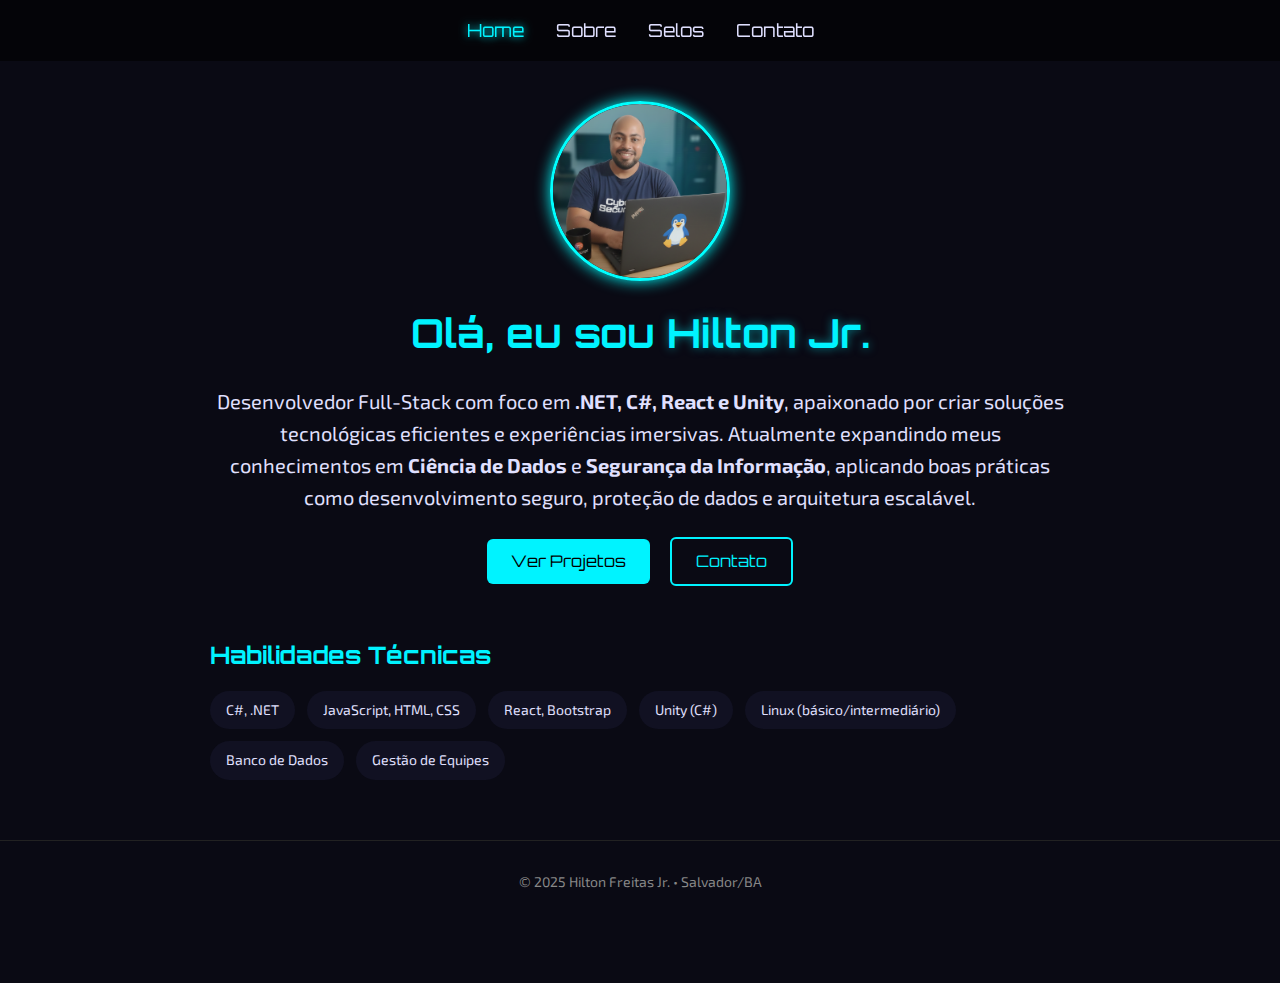
<file: index.html>
<!DOCTYPE html>
<html lang="pt-BR">
<head>
  <meta charset="UTF-8" />
  <meta name="viewport" content="width=device-width, initial-scale=1.0"/>
  <title>Hilton Jr.</title>
  <link href="https://fonts.googleapis.com/css2?family=Orbitron:wght@400;600&family=Exo+2:wght@300;400&display=swap" rel="stylesheet">
  <link rel="stylesheet" href="css/style.css" />
</head>
<body>
  <nav class="navbar">
    <a href="index.html" class="active">Home</a>
    <a href="sobre.html">Sobre</a>
    <a href="projetos.html">Selos</a>
    <a href="contato.html">Contato</a>
  </nav>

  <main class="container">
    <img class="foto-perfil" src="img/fotoPerfil/perfil01.png" alt="">
    <div class="hero">
      <h1>Olá, eu sou <span class="highlight">Hilton Jr.</span></h1>
      <p style="font-size: 20px;">Desenvolvedor Full-Stack com foco em <strong>.NET, C#, React e Unity</strong>,  
         apaixonado por criar soluções tecnológicas eficientes e experiências imersivas.
     Atualmente expandindo meus conhecimentos em <strong>Ciência de Dados</strong>  e <strong>Segurança da Informação</strong>, aplicando boas práticas como desenvolvimento seguro, proteção de dados e arquitetura escalável.</p>
      <div class="buttons">
        <a href="projetos.html" class="btn">Ver Projetos</a>
        <a href="contato.html" class="btn-outline">Contato</a>
      </div>
    </div>

    <section class="skills">
      <h2>Habilidades Técnicas</h2>
      <ul>
        <li>C#, .NET</li>
        <li>JavaScript, HTML, CSS</li>
        <li>React, Bootstrap</li>
        <li>Unity (C#)</li>
        <li>Linux (básico/intermediário)</li>
        <li>Banco de Dados</li>
        <li>Gestão de Equipes</li>
      </ul>
    </section>
  </main>

  <footer class="footer">
    <p>© 2025 Hilton Freitas Jr. • Salvador/BA</p>
  </footer>
  
</body>
</html>
</file>
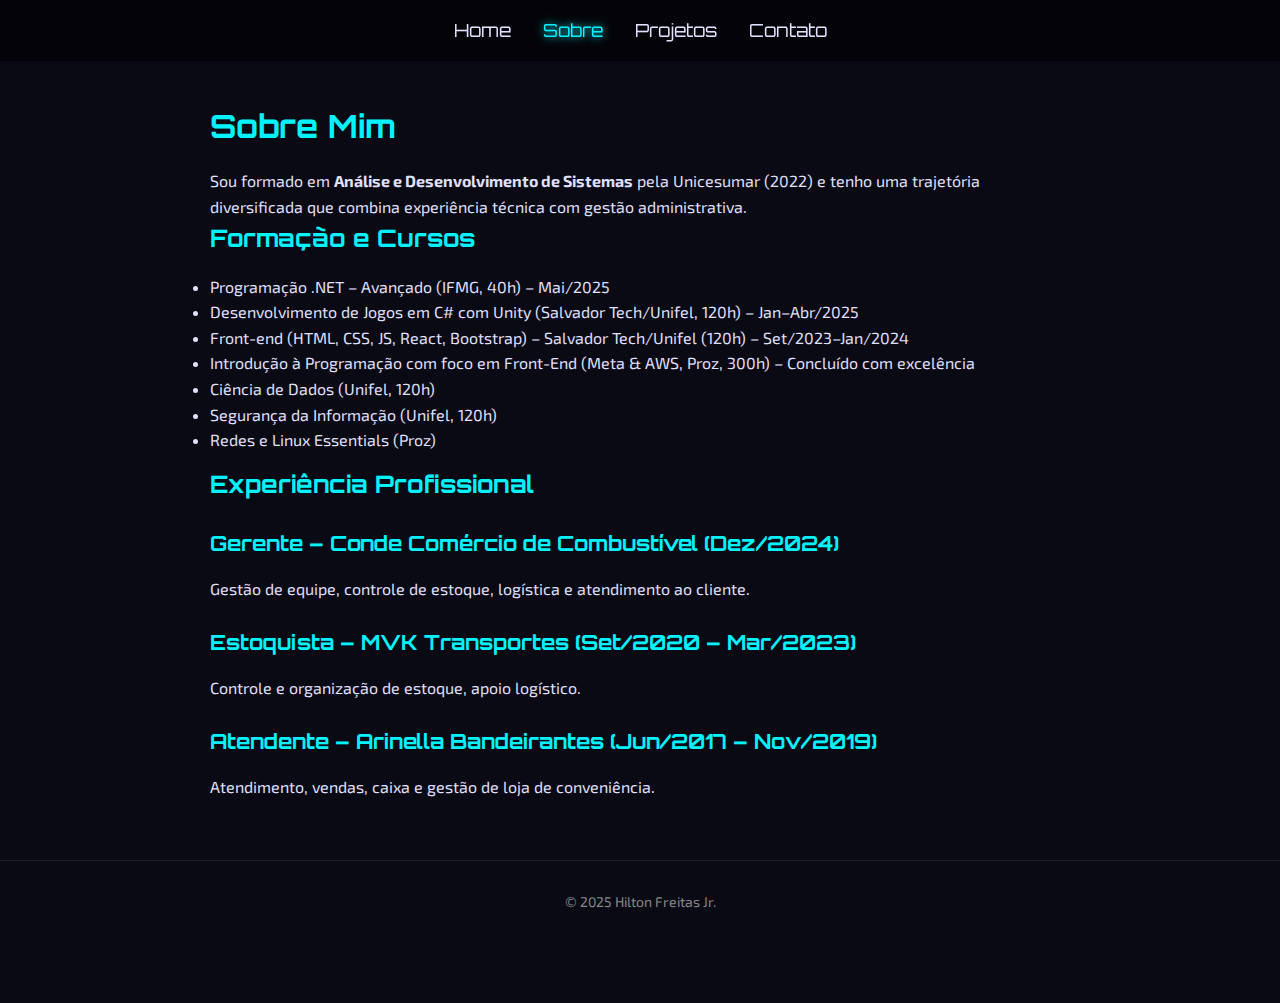
<file: Sobre.html>
<!DOCTYPE html>
<html lang="pt-BR">
<head>
  <meta charset="UTF-8" />
  <meta name="viewport" content="width=device-width, initial-scale=1.0"/>
  <title>Sobre | Hilton Jr.</title>
  <link href="https://fonts.googleapis.com/css2?family=Orbitron:wght@400;600&family=Exo+2:wght@300;400&display=swap" rel="stylesheet">
  <link rel="stylesheet" href="css/style.css" />
</head>
<body>
  <nav class="navbar">
    <a href="index.html">Home</a>
    <a href="sobre.html" class="active">Sobre</a>
    <a href="projetos.html">Projetos</a>
    <a href="contato.html">Contato</a>
  </nav>

  <main class="container">
    <h1>Sobre Mim</h1>
    <p>Sou formado em <strong>Análise e Desenvolvimento de Sistemas</strong> pela Unicesumar (2022) e tenho uma trajetória diversificada que combina experiência técnica com gestão administrativa.</p>
    
    <h2>Formação e Cursos</h2>
    <ul class="courses">
      <li>Programação .NET – Avançado (IFMG, 40h) – Mai/2025</li>
      <li>Desenvolvimento de Jogos em C# com Unity (Salvador Tech/Unifel, 120h) – Jan–Abr/2025</li>
      <li>Front-end (HTML, CSS, JS, React, Bootstrap) – Salvador Tech/Unifel (120h) – Set/2023–Jan/2024</li>
      <li>Introdução à Programação com foco em Front-End (Meta & AWS, Proz, 300h) – Concluído com excelência</li>
      <li>Ciência de Dados (Unifel, 120h)</li>
      <li>Segurança da Informação (Unifel, 120h)</li>
      <li>Redes e Linux Essentials (Proz)</li>
    </ul>

    <h2>Experiência Profissional</h2>
    <div class="experience">
      <h3>Gerente – Conde Comércio de Combustível (Dez/2024)</h3>
      <p>Gestão de equipe, controle de estoque, logística e atendimento ao cliente.</p>
      
      <h3>Estoquista – MVK Transportes (Set/2020 – Mar/2023)</h3>
      <p>Controle e organização de estoque, apoio logístico.</p>
      
      <h3>Atendente – Arinella Bandeirantes (Jun/2017 – Nov/2019)</h3>
      <p>Atendimento, vendas, caixa e gestão de loja de conveniência.</p>
    </div>
  </main>

  <footer class="footer">
    <p>© 2025 Hilton Freitas Jr.</p>
  </footer>
</body>
</html>
</file>
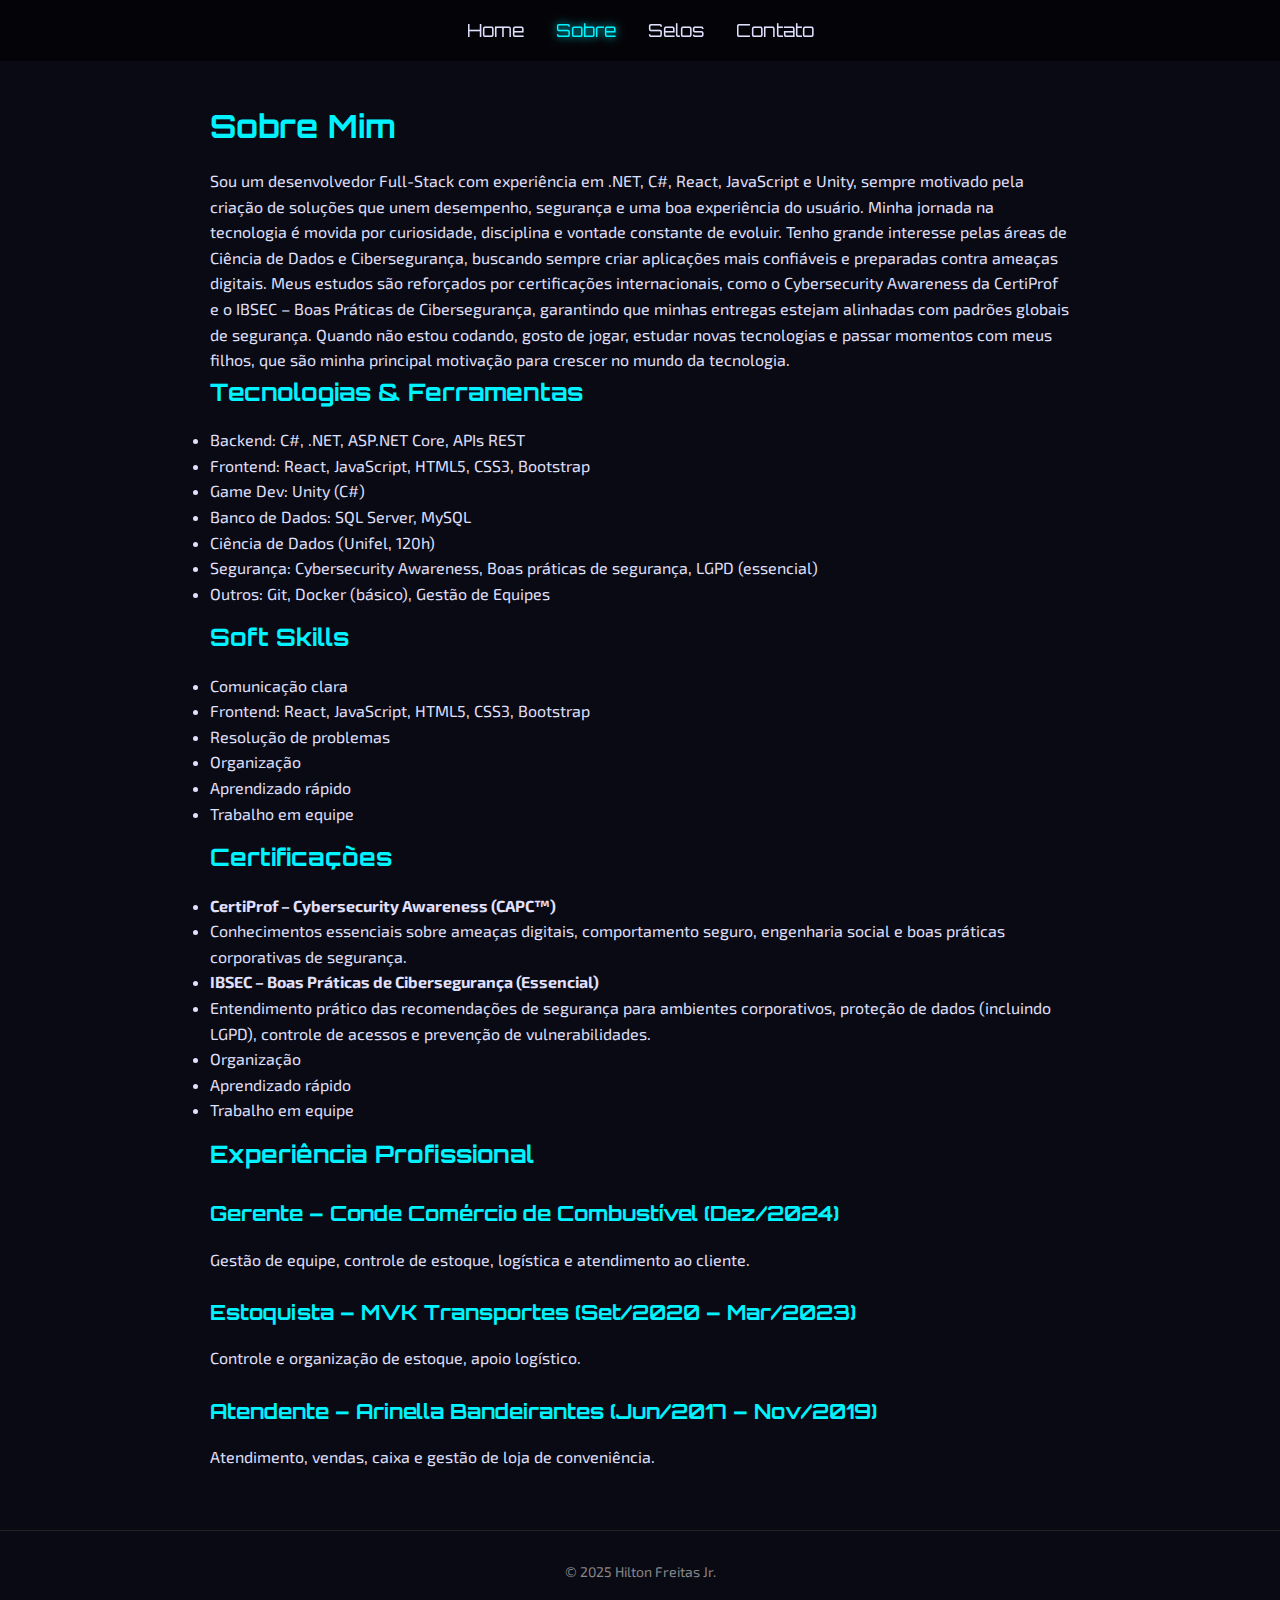
<file: sobre.html>
<!DOCTYPE html>
<html lang="pt-BR">
<head>
  <meta charset="UTF-8" />
  <meta name="viewport" content="width=device-width, initial-scale=1.0"/>
  <title>Sobre | Hilton Jr.</title>
  <link href="https://fonts.googleapis.com/css2?family=Orbitron:wght@400;600&family=Exo+2:wght@300;400&display=swap" rel="stylesheet">
  <link rel="stylesheet" href="css/style.css" />
</head>
<body>
  <nav class="navbar">
    <a href="index.html">Home</a>
    <a href="sobre.html" class="active">Sobre</a>
    <a href="projetos.html">Selos</a>
    <a href="contato.html">Contato</a>
  </nav>

  <main class="container">
    <h1>Sobre Mim</h1>
    <p>Sou um desenvolvedor Full-Stack com experiência em .NET, C#, React, JavaScript e Unity, sempre motivado pela criação de soluções que unem desempenho, segurança e uma boa experiência do usuário. Minha jornada na tecnologia é movida por curiosidade, disciplina e vontade constante de evoluir.

Tenho grande interesse pelas áreas de Ciência de Dados e Cibersegurança, buscando sempre criar aplicações mais confiáveis e preparadas contra ameaças digitais. Meus estudos são reforçados por certificações internacionais, como o Cybersecurity Awareness da CertiProf e o IBSEC – Boas Práticas de Cibersegurança, garantindo que minhas entregas estejam alinhadas com padrões globais de segurança.

Quando não estou codando, gosto de jogar, estudar novas tecnologias e passar momentos com meus filhos, que são minha principal motivação para crescer no mundo da tecnologia.</p>
    
    <h2>Tecnologias & Ferramentas</h2>
    <ul class="courses">
      <li>Backend: C#, .NET, ASP.NET Core, APIs REST</li>
      <li>Frontend: React, JavaScript, HTML5, CSS3, Bootstrap</li>
      <li>Game Dev: Unity (C#)</li>
      <li>Banco de Dados: SQL Server, MySQL</li>
      <li>Ciência de Dados (Unifel, 120h)</li>
      <li>Segurança: Cybersecurity Awareness, Boas práticas de segurança, LGPD (essencial)</li>
      <li>Outros: Git, Docker (básico), Gestão de Equipes</li>
    </ul>
     <h2>Soft Skills</h2>
    <ul class="courses">
      <li>Comunicação clara</li>
      <li>Frontend: React, JavaScript, HTML5, CSS3, Bootstrap </li>
      <li>Resolução de problemas</li>
      <li>Organização</li>
      <li>Aprendizado rápido</li>
      <li>Trabalho em equipe</li>
          </ul>

   <h2>Certificações</h2>
    <ul class="courses">

      <li><strong>CertiProf – Cybersecurity Awareness (CAPC™)</strong></li>
      
     <li><p>Conhecimentos essenciais sobre ameaças digitais, comportamento seguro, engenharia social e boas práticas corporativas de segurança.</p></li> 

      <li><strong>IBSEC – Boas Práticas de Cibersegurança (Essencial)</strong></li>
      <li><p>Entendimento prático das recomendações de segurança para ambientes corporativos, proteção de dados (incluindo LGPD), controle de acessos e prevenção de vulnerabilidades.</p></li>
      <li>Organização</li>
      <li>Aprendizado rápido</li>
      <li>Trabalho em equipe</li>
          </ul>

    <h2>Experiência Profissional</h2>
    <div class="experience">
      <h3>Gerente – Conde Comércio de Combustível (Dez/2024)</h3>
      <p>Gestão de equipe, controle de estoque, logística e atendimento ao cliente.</p>
      
      <h3>Estoquista – MVK Transportes (Set/2020 – Mar/2023)</h3>
      <p>Controle e organização de estoque, apoio logístico.</p>
      
      <h3>Atendente – Arinella Bandeirantes (Jun/2017 – Nov/2019)</h3>
      <p>Atendimento, vendas, caixa e gestão de loja de conveniência.</p>
    </div>
  </main>

  <footer class="footer">
    <p>© 2025 Hilton Freitas Jr.</p>
  </footer>
</body>
</html>
</file>
<file: css/style.css>
* {
  margin: 0;
  padding: 0;
  box-sizing: border-box;
  scroll-behavior: smooth;
  
}

:root {
  --bg: #0a0a14;
  --text: #e0e0ff;
  --accent: #00f3ff;
  --card-bg: #111122;
}

body {
  background-color: var(--bg);
  color: var(--text);
  font-family: 'Exo 2', sans-serif;
  line-height: 1.6;
  padding-bottom: 60px;
}

.navbar {
  display: flex;
  justify-content: center;
  padding: 16px 0;
  background-color: rgba(0,0,0,0.6);
  position: sticky;
  top: 0;
  z-index: 100;
}
.navbar a {
  color: var(--text);
  text-decoration: none;
  margin: 0 16px;
  font-family: 'Orbitron', sans-serif;
  font-size: 18px;
  transition: color 0.3s;
}
.navbar a:hover,
.navbar a.active {
  color: var(--accent);
  text-shadow: 0 0 8px var(--accent);
}

.container {
  max-width: 900px;
  margin: 40px auto;
  padding: 0 20px;
}

h1, h2, h3 {
  font-family: 'Orbitron', sans-serif;
  margin-bottom: 16px;
  color: var(--accent);
}

.hero {
  text-align: center;
  margin-bottom: 50px;
}
.hero h1 {
  font-size: 2.5rem;
  margin-bottom: 20px;
}
.highlight {
  color: var(--accent);
  text-shadow: 0 0 10px rgba(0,243,255,0.5);
}
.buttons {
  margin-top: 24px;
}
.btn, .btn-outline {
  display: inline-block;
  padding: 10px 24px;
  margin: 0 8px;
  text-decoration: none;
  font-family: 'Orbitron', sans-serif;
  border-radius: 6px;
  transition: all 0.3s;
}
.btn {
  background: var(--accent);
  color: #000;
}
.btn:hover {
  background: #00ccee;
  transform: translateY(-2px);
}
.btn-outline {
  border: 2px solid var(--accent);
  color: var(--accent);
}
.btn-outline:hover {
  background: rgba(0,243,255,0.1);
  transform: translateY(-2px);
}

.skills ul {
  display: flex;
  flex-wrap: wrap;
  gap: 12px;
  list-style: none;
  margin-top: 16px;
}
.skills li {
  background: var(--card-bg);
  padding: 8px 16px;
  border-radius: 20px;
  font-size: 14px;
}

.courses, .experience p {
  margin-bottom: 12px;
}
.experience h3 {
  margin-top: 24px;
  color: var(--accent);
  font-size: 1.3rem;
}

.contact-info {
  text-align: center;
  font-size: 18px;
}
.contact-info a {
  color: var(--accent);
  text-decoration: none;
}
.contact-info a:hover {
  text-shadow: 0 0 8px var(--accent);
}

.footer {
  text-align: center;
  padding: 30px 0;
  color: #888;
  font-size: 14px;
  border-top: 1px solid #222;
  margin-top: 60px;
}

@media (max-width: 600px) {
  .hero h1 { font-size: 2rem; }
  .btn, .btn-outline { display: block; margin: 8px auto; width: 80%; }
}

.titulo {
  text-align: center;
  margin-bottom: 40px;
  padding:10px
}
.map {
border: 2px solid var(--accent) ;
width: 100%;
border-radius: 10px;
margin: 20px 0;
overflow: hidden;
.foto-perfil{
  display: block;            
  margin: 0 auto 20px;     
 width:120px;               
  height: 120px;
  border-radius: 50%;         
  object-fit: cover;         
  border: 3px solid #00ffff;  
  box-shadow: 0 0 15px #00ffff; 
  transition: transform 0.3s ease;
}

}
.foto-perfil{
  justify-content: center;
  display: block;          
  margin: 0 auto 20px;      
 width:180px;               
  height: 180px;
  border-radius: 50%;        
  object-fit: cover;          
  border: 3px solid #00ffff;  
  box-shadow: 0 0 15px #00ffff;
  transition: transform 0.3s ease;
}
.foto-perfil:hover {
  transform: scale(1.05); /* Efeito de zoom ao passar o mouse */
}
.formulario-contato {
      max-width: 500px;
      margin: 40px auto;
      background: var(--card-bg);
      padding: 20px;
      border-radius: 10px;
      border: 2px solid var(--accent);
      box-shadow: 0 0 20px rgba(0,243,255,0.15);
    }

    .formulario-contato h2 {
      text-align: center;
      margin-bottom: 20px;
    }

    .formulario-contato label {
      display: block;
      margin-bottom: 6px;
      font-weight: 600;
      color: var(--accent);
      font-family: 'Orbitron';
    }

    .formulario-contato input,
    .formulario-contato textarea {
      width: 100%;
      background: #0a0a18;
      border: 1px solid #00f3ff55;
      padding: 10px;
      font-size: 16px;
      border-radius: 6px;
      margin-bottom: 16px;
      color: var(--text);
      outline: none;
      transition: 0.3s;
    }

    .formulario-contato input:focus,
    .formulario-contato textarea:focus {
      border-color: var(--accent);
      box-shadow: 0 0 10px var(--accent);
    }

    .formulario-contato textarea {
      height: 140px;
      resize: vertical;
    }

    #status {
      margin-top: 10px;
      text-align: center;
      font-size: 14px;
      color: var(--accent);
    }
</file>
